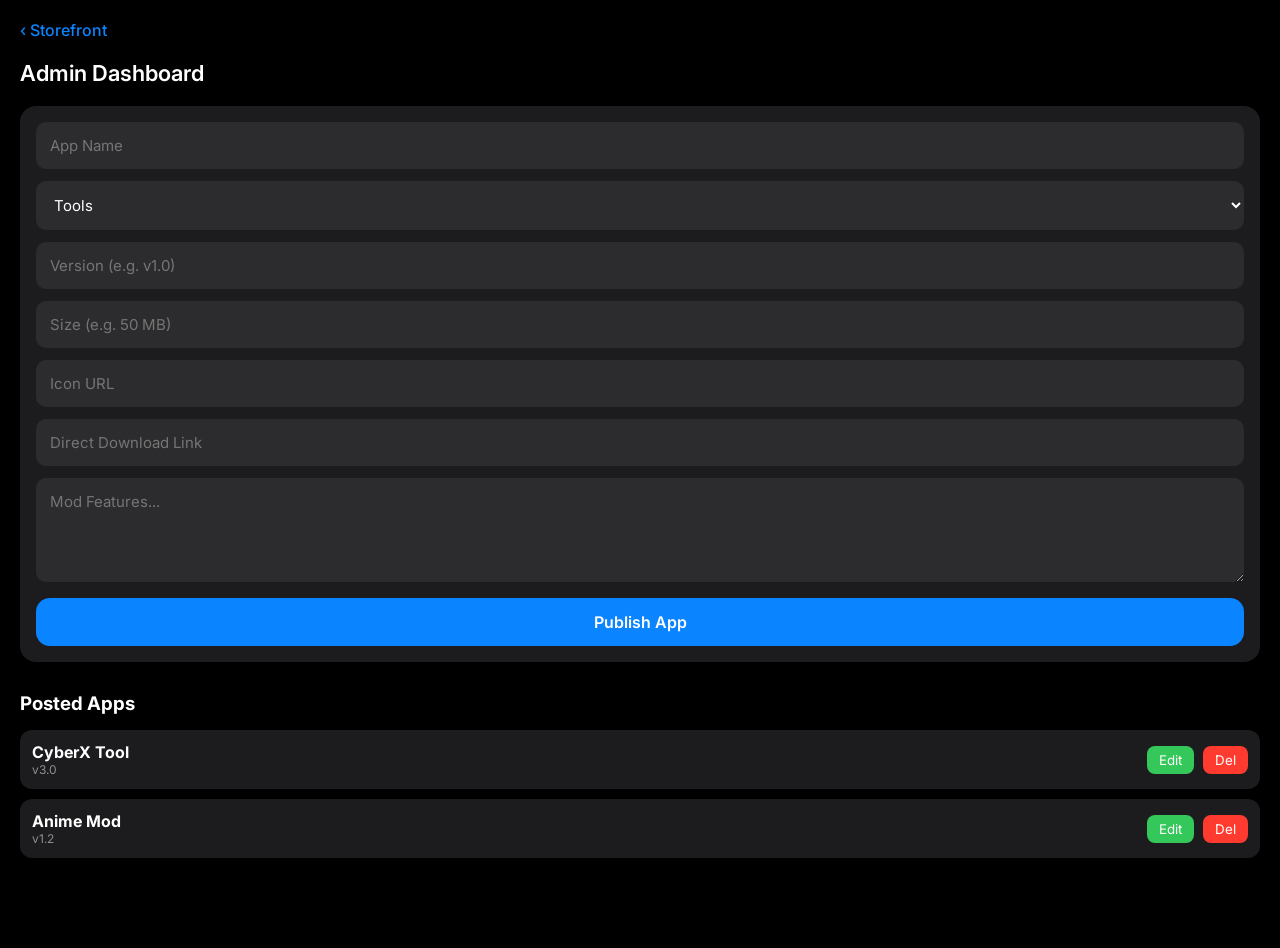
<file: admin.html>
<!DOCTYPE html>
<html lang="en">
<head>
    <meta charset="UTF-8">
    <meta name="viewport" content="width=device-width, initial-scale=1.0">
    <title>Dashboard</title>
    <link rel="stylesheet" href="style.css">
</head>
<body>
    <div style="color: #0a84ff; margin-bottom: 20px; font-weight: 500; cursor: pointer;" onclick="location.href='index.html'">
        ‹ Storefront
    </div>

    <h2 style="margin-bottom: 20px;">Admin Dashboard</h2>
    
    <div class="ios-card">
        <form id="addAppForm">
            <input type="text" id="appName" class="ios-input" placeholder="App Name" required>
            
            <select id="appCategory" class="ios-input" required>
                <option value="Tools">Tools</option>
                <option value="Games">Games</option>
                <option value="Entertainment">Entertainment</option>
                <option value="UI Mods">UI Mods</option>
            </select>

            <input type="text" id="appVersion" class="ios-input" placeholder="Version (e.g. v1.0)" required>
            <input type="text" id="appSize" class="ios-input" placeholder="Size (e.g. 50 MB)" required>
            <input type="url" id="appIcon" class="ios-input" placeholder="Icon URL" required>
            <input type="url" id="appLink" class="ios-input" placeholder="Direct Download Link" required>
            <textarea id="appDesc" class="ios-input" placeholder="Mod Features..." rows="4" required></textarea>
            
            <button type="submit" id="submitBtn" class="btn-primary">Publish App</button>
        </form>
    </div>

    <h3 style="margin: 30px 0 15px 0;">Posted Apps</h3>
    <div id="adminAppList">
        </div>

    <script src="script.js"></script>
</body>
</html>
</file>
<file: style.css>
@import url('https://fonts.googleapis.com/css2?family=Inter:wght@400;500;600;700&display=swap');

* {
    margin: 0;
    padding: 0;
    box-sizing: border-box;
    font-family: '-apple-system', 'Inter', sans-serif;
    -webkit-tap-highlight-color: transparent;
}

body {
    background-color: #000000;
    color: #ffffff;
    padding: 20px;
    padding-bottom: 80px;
}

/* iOS Cards & Containers */
.ios-card {
    background-color: #1c1c1e;
    border-radius: 16px;
    padding: 16px;
    margin-bottom: 16px;
}

/* Typography */
h1 { font-size: 32px; font-weight: 700; margin-bottom: 15px; }
h2 { font-size: 22px; font-weight: 600; }
.text-muted { color: #8e8e93; font-size: 14px; }

/* Search Bar */
.search-bar {
    width: 100%;
    background-color: #1c1c1e;
    color: #fff;
    border: none;
    border-radius: 10px;
    padding: 12px 16px;
    font-size: 16px;
    margin-bottom: 20px;
    outline: none;
}
.search-bar::placeholder { color: #8e8e93; }

/* Categories (Horizontal Scroll) */
.category-list {
    display: flex;
    overflow-x: auto;
    gap: 10px;
    padding-bottom: 10px;
    margin-bottom: 15px;
    scrollbar-width: none;
}
.category-list::-webkit-scrollbar { display: none; }

.cat-chip {
    background-color: #1c1c1e;
    color: #fff;
    padding: 8px 16px;
    border-radius: 20px;
    font-size: 14px;
    font-weight: 500;
    white-space: nowrap;
    border: none;
    cursor: pointer;
}
.cat-chip.active {
    background-color: #fff;
    color: #000;
}

/* App List (App Store Style) */
.app-item {
    display: flex;
    align-items: center;
    gap: 15px;
    padding: 12px 0;
    border-bottom: 1px solid #2c2c2e;
    cursor: pointer;
}
.app-item:last-child { border-bottom: none; }

.app-icon {
    width: 64px;
    height: 64px;
    border-radius: 14px;
    object-fit: cover;
    background-color: #2c2c2e;
}

.app-info { flex: 1; }
.app-info h3 { font-size: 16px; font-weight: 500; margin-bottom: 4px; }

/* iOS Buttons */
.btn-get {
    background-color: #2c2c2e;
    color: #0a84ff;
    border: none;
    padding: 6px 18px;
    border-radius: 16px;
    font-weight: 700;
    font-size: 14px;
}
.btn-primary {
    background-color: #0a84ff;
    color: #fff;
    border: none;
    padding: 14px;
    border-radius: 14px;
    width: 100%;
    font-weight: 600;
    font-size: 16px;
    cursor: pointer;
}
.btn-primary:active { opacity: 0.8; }

/* Details Page */
.details-header { display: flex; gap: 20px; margin-bottom: 20px; }
.details-icon { width: 100px; height: 100px; border-radius: 22px; }

.screenshots {
    display: flex;
    overflow-x: auto;
    gap: 12px;
    padding: 10px 0;
}
.screenshots img {
    height: 220px;
    border-radius: 12px;
    object-fit: cover;
}

/* Admin Inputs & List */
.ios-input {
    width: 100%;
    background-color: #2c2c2e;
    border: none;
    padding: 14px;
    border-radius: 10px;
    color: #fff;
    margin-bottom: 12px;
    font-size: 15px;
}
.admin-app-card {
    background: #1c1c1e;
    padding: 12px;
    border-radius: 12px;
    margin-bottom: 10px;
    display: flex;
    justify-content: space-between;
    align-items: center;
}
.btn-edit { background: #34c759; color: #fff; border: none; padding: 6px 12px; border-radius: 8px; }
.btn-delete { background: #ff3b30; color: #fff; border: none; padding: 6px 12px; border-radius: 8px; margin-left: 5px; }

#timer { text-align: center; font-size: 16px; color: #8e8e93; margin-bottom: 10px; }
</file>
